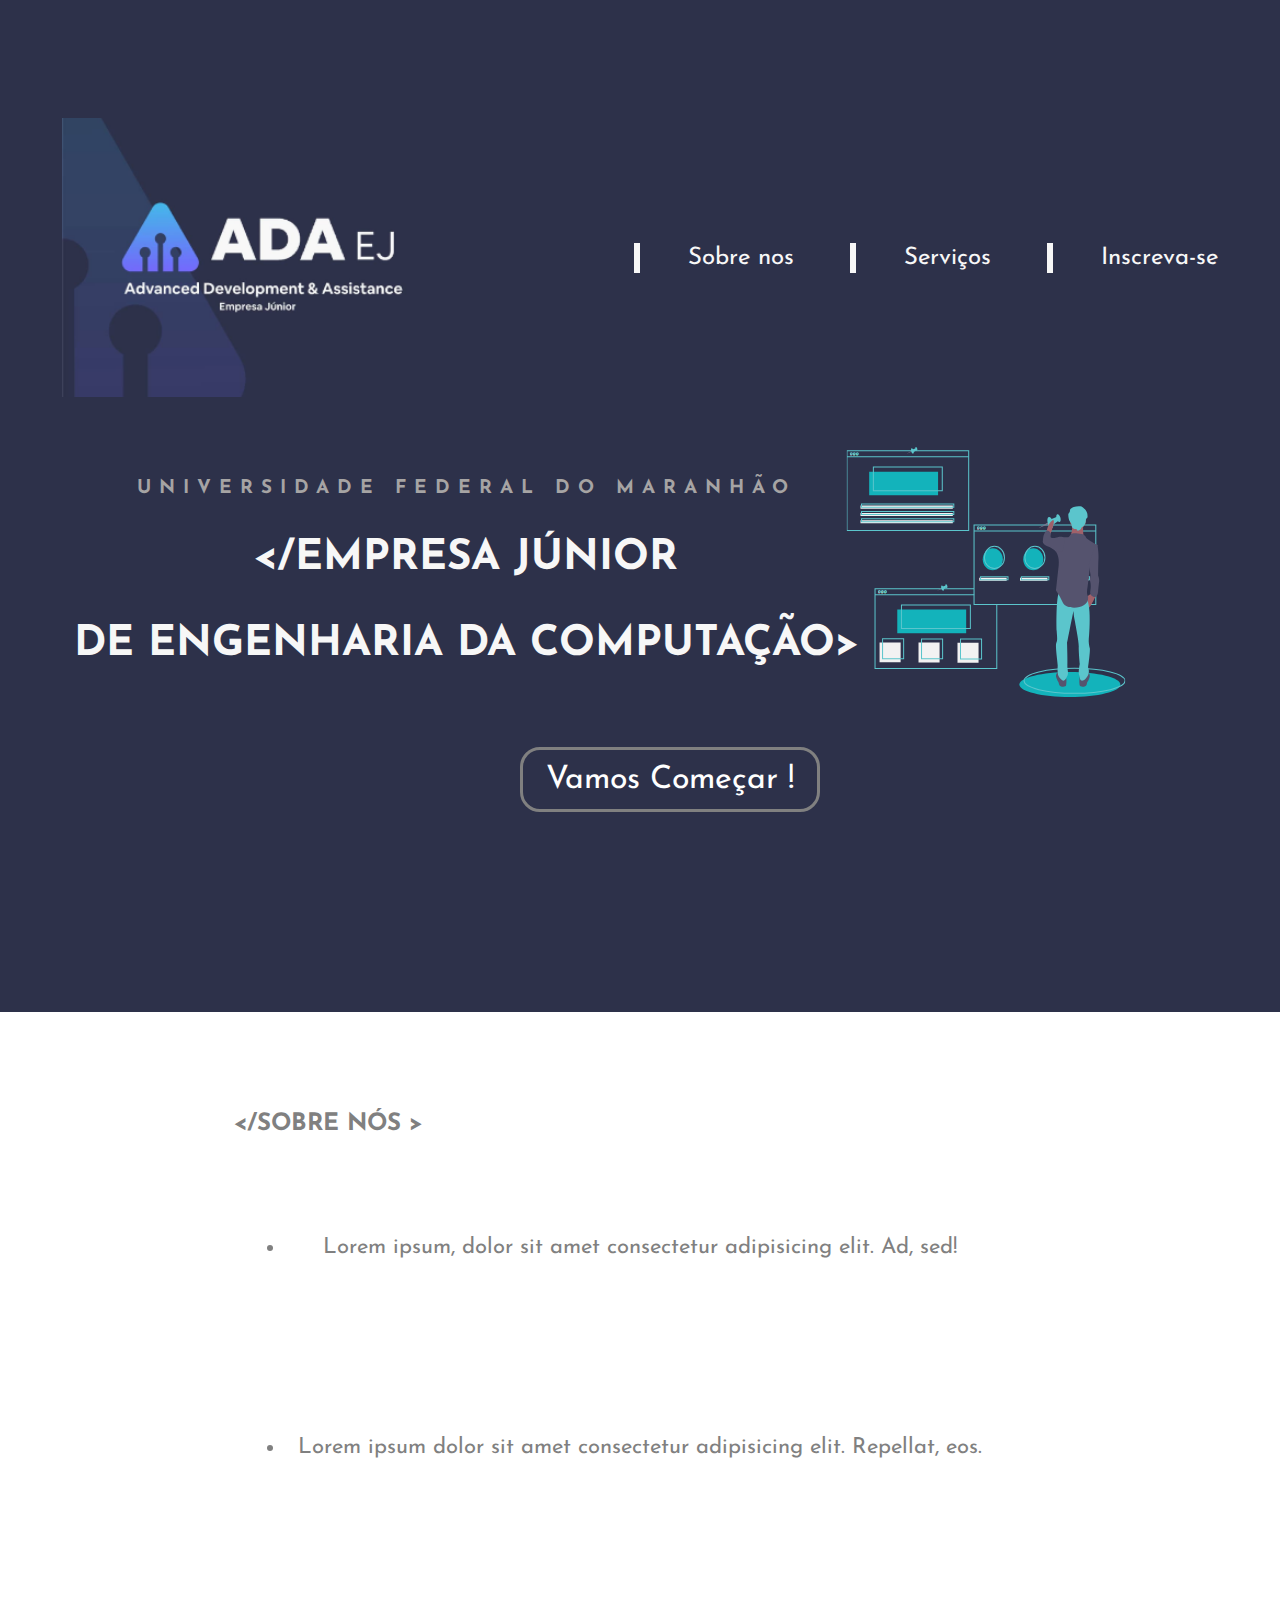
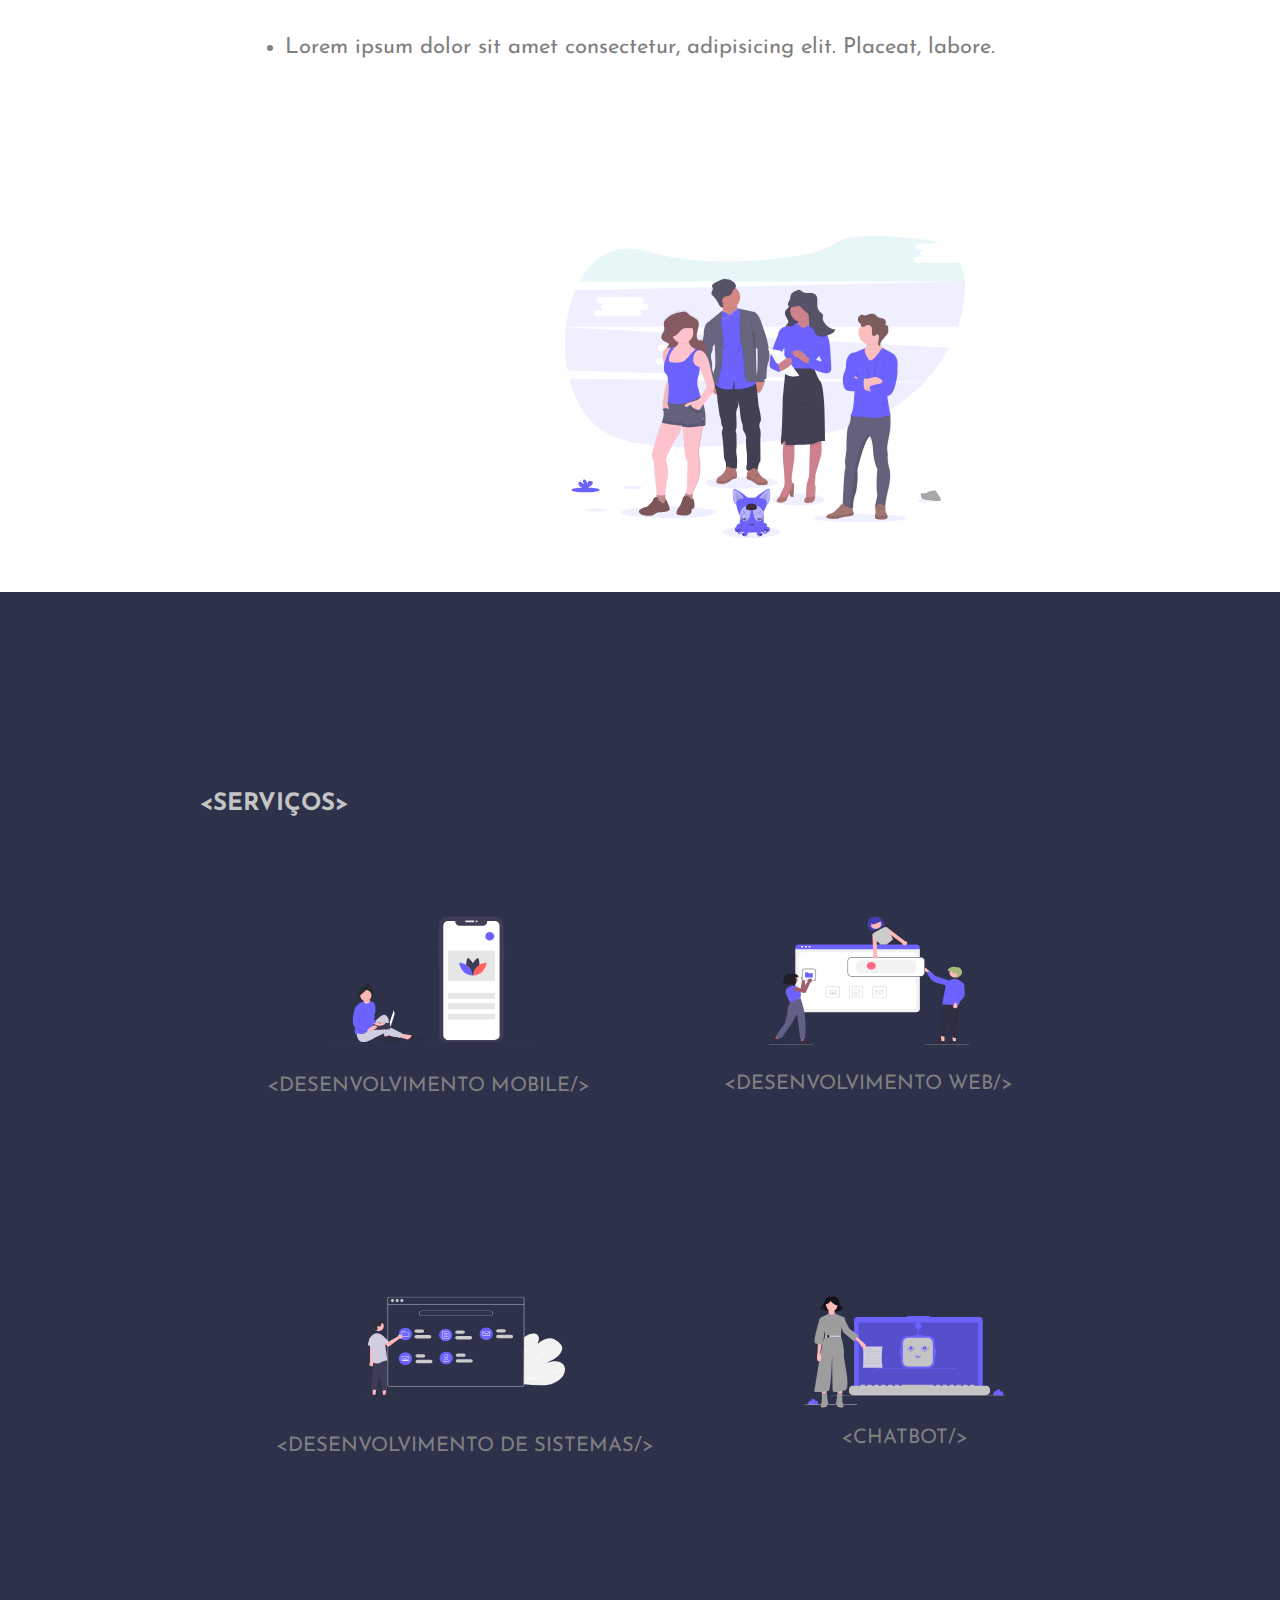
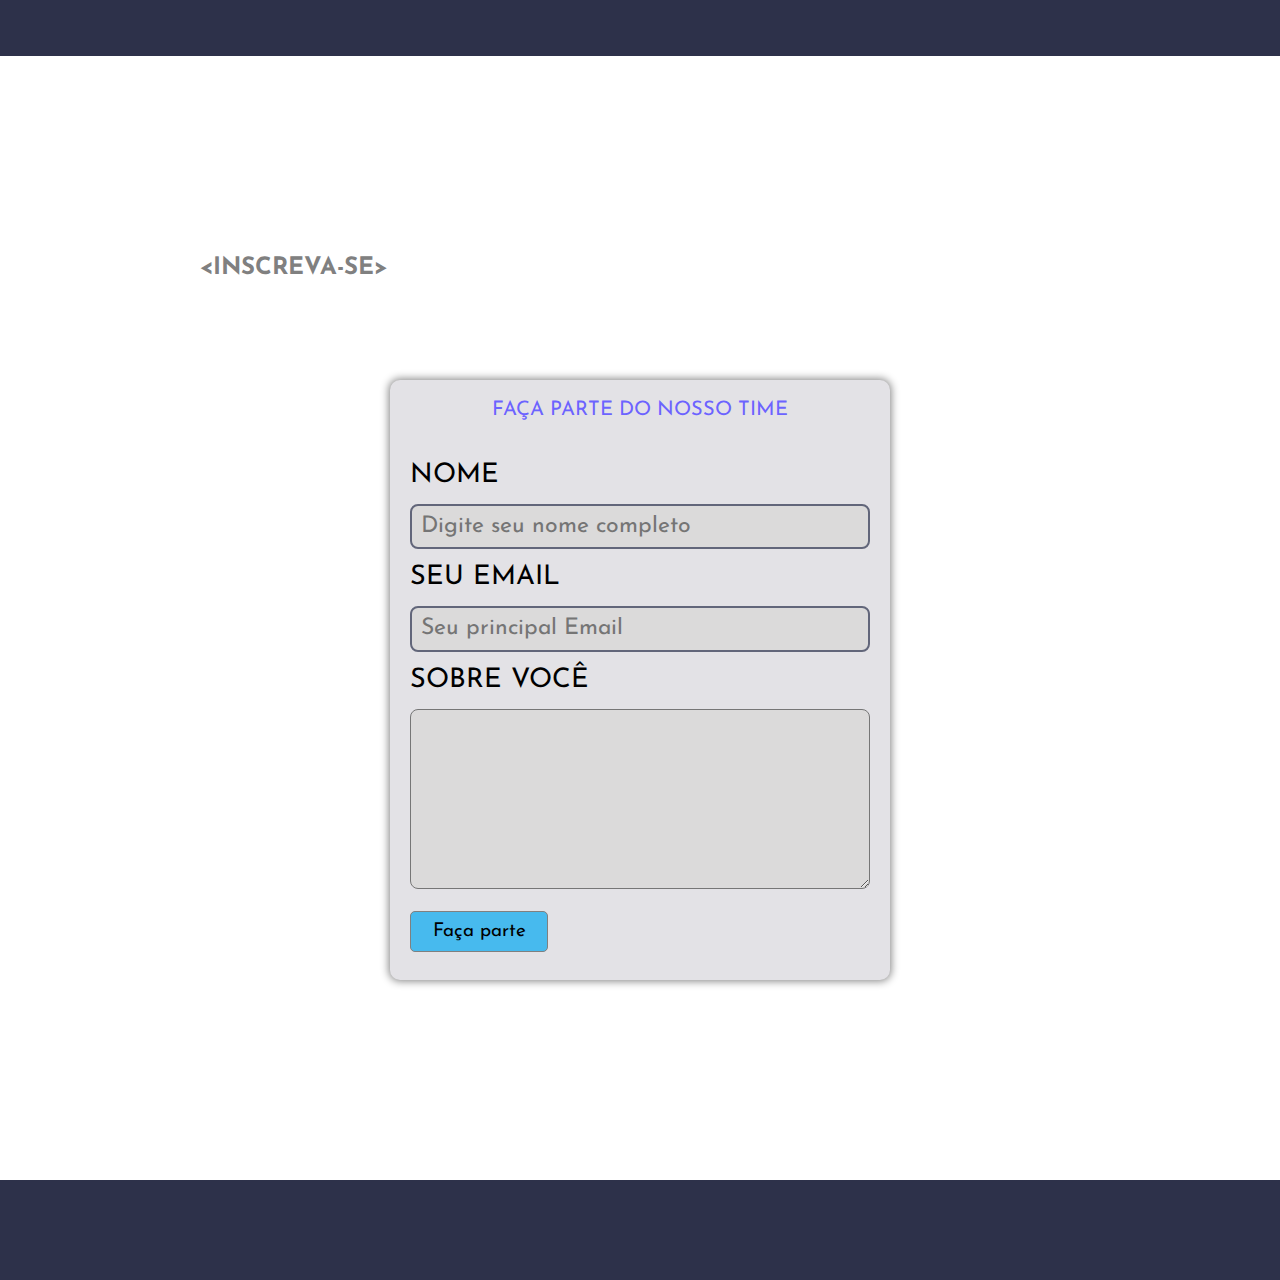
<file: Landing-page-ada/index.html>
<!DOCTYPE html>
<html lang="pt-br">
<head>
    <meta charset="UTF-8">
    <meta http-equiv="X-UA-Compatible" content="IE=edge">
    <meta name="viewport" content="width=device-width, initial-scale=1.0">
    <link rel="stylesheet" href="style.css">
    <title>LANDING PAGE ADA</title> 
</head>
<body class="pagina1">
    <header>
        <img class='imglogo' src="imagens/Logo ADA.png" alt="logo-ada">
      
        <nav >
            <a class ='menu1' ></a> Sobre nos</li>
            <a class ='menu2' ></a> Serviços</li>
            <a class ='menu3' ></a>Inscreva-se</li>
        </nav>
    </header>
      
    <div class="titulos">
      
        <div class="items">
            <h1 class="empresa" > <P class =" universidade"> UNIVERSIDADE FEDERAL DO MARANHÃO</P> &lt;/EMPRESA JÚNIOR <br><br> DE ENGENHARIA DA COMPUTAÇÃO&gt; </h1>
            <img class="imagem1"src="imagens/imgtela1.svg" alt="">
        </div>
        <button class="botao1"> Vamos Começar ! </button>
    
        </div>
     
    </div>
    
    <div class="back2">
        
        <div class="pagina2">
        
                <div class="items2">
                    <h2 class='titulo2'>&lt;/SOBRE NÓS &gt;</h2>
                    <ul class="listasobre">
                        <li class="l1">Lorem ipsum, dolor sit amet consectetur adipisicing elit. Ad, sed! </li>
                        <li class="l1">Lorem ipsum dolor sit amet consectetur adipisicing elit. Repellat, eos.</li>
                        <li class="l1">Lorem ipsum dolor sit amet consectetur, adipisicing elit. Placeat, labore.</li>
                        </ul>
                        <img class= "img2" src="imagens/undraw_team_spirit_hrr4 1.svg" alt="img 2" srcset="">
                </div>
            </div>
        </div>
    </div>
    <div class="servicos">
        <div class="pagina3">
            <h2 class='titulo3'>&lt;SERVIÇOS&gt;</h2>
            <div class="linha1">
                <div class="desenvmob">
                    <img class="imgmob" src="imagens/img serviços/desenvolvemob.svg" alt="desenvmob" srcset="">
                    <a href="#">&lt;DESENVOLVIMENTO MOBILE/&gt;</a>
                </div>
                <div class="desenvweb">
                    <img class="imgmob" src="imagens/img serviços/desenvolveweb.svg" alt="">
                    <a  href="#">&lt;DESENVOLVIMENTO WEB/&gt; </a></div>
            </div>
            <div class="linha2">
                <div class="desenvsist">
                    <img class="imgmob" src="imagens/img serviços/desenvolvesist.svg" alt="">
                    <a href="#">&lt;DESENVOLVIMENTO DE SISTEMAS/&gt;</a>
                </div>
                <div class="chatbot">
                    <img class="imgmob" src="imagens/img serviços/chatbot.svg" alt="">
                    <a href="#">&lt;CHATBOT/&gt;</a>
                </div>
                
            </div>
        </div>

    </div>
    <div class="container">
        <h2 class='titulo3'>&lt;INSCREVA-SE&gt;</h2>
        <form class="pagina4">
                <div class="tituloform"> FAÇA PARTE DO NOSSO TIME</div>
                <br>
                <div class="formu">
            
                    <div>
                        <label> NOME</label>
                        <input class="espaco" type="text" name="nome" id="nome" placeholder="Digite seu nome completo">
                    </div>
                    <div>
                        <label for="">SEU EMAIL</label>
                        <input class="espaco" type="text" placeholder="Seu principal Email">
                    </div>
                    <label for="">
                        
                        <label for="">SOBRE VOCÊ</label>
                        <textarea class=""name="" id="" cols="30" rows="10"></textarea>
                        
                    </label>
                </div>
                <input class='botaoform' type="submit" value="Faça parte">
        </form>
    </div>
    <footer>
        <div class="rodape">
         

        </div>

    </footer>

</body>
</html>
</file>
<file: Landing-page-ada/style.css>
@import url('https://fonts.googleapis.com/css2?family=Josefin+Sans:wght@400;700&display=swap');

*{
font-family: 'Josefin Sans', sans-serif;
margin: 0;
padding: 0;
box-sizing: border-box ;
}

.pagina1{  
    background: #2D314A;
    color: #F7F7F7;
    height: 100%;
    width: 100%;
}

header{
    display: flex;
    flex-direction: row;
    align-items: center;
    justify-content: space-around;
    margin-top: 118px;
    font-size: 24px;
    padding-left: 0px;
}

.titulos{
    min-width: 300px;
    max-width: 2000px;
    margin: auto;
    margin-top: 50px;
}
.imglogo{
    width: 400px;
    display: inline-block;
    min-width: 320px;
    
    
}
nav > a{
    margin: 48px;
    border: solid;
    
}
   

.universidade{
    box-sizing: border-box;
    display: block;
    max-width: 700px;
    min-width: 300px;
    font-size: 45%;
    color: rgb(166, 164, 164);
    margin-top: 64px;
    margin: auto;
    margin-bottom: 5%;
    letter-spacing: 8px;
}

.items{
    display: flex;
    align-items: center;
    justify-content: space-around;
    margin-left: -60px;
    
}  

.empresa{
    display: block;
    text-align: center;
    font-size: 42px;
    margin-left: 0px;
    
}
.imagem1{
    height: 250px;
    margin-left: -300px;
    min-width: 320px;
    min-height: 200px;
    
}

.botao1{
    display: block;
    margin-top: 50px;
    margin-left: 520px;
    height: 65px;
    width: 300px;
    font-size: 32px;
    border: solid gray;
    border-radius: 20px 20px 20px 20px;
    background-color: #2D314A ;
    color: white;
   

}
.botao1:hover{
    background-color: #47BAE9;
    color: #2D314A;
    border: none;
}
.back2{
    background-color: rgb(255, 255, 255);
    text-align: center;

    width: 100%;
    height: auto;

    
}

.pagina2{

    color: grey;
    margin: auto;
    margin-top: 200px;
    display: flexbox;
    
}
.listasobre{
    margin-left: auto;
    display: inline-block;
    margin-top: 100px;
}
.titulo2{
    width: 400px;
    min-width: 320px;
    justify-content: space-around;
    padding-top: 100px;
    margin-left: 10%;
    
}

.img2{
    display: inline-block;
    margin-left: 250px;
    margin-bottom: 50px;
    max-width: 400px;
    min-width: 100px;
}  
.l1{
    height: 200px;
    font-size: 22px;
    
}
.servicos{
    margin: auto;
    text-align: center;
}
.titulo3{
    text-align:left;
    margin-bottom: 100px;
}
.pagina3{
    margin: auto;
    display: block;
    padding: 200px;
    color: #C4C4C4 ;

}
.pagina3 a{
    margin-top: 10%;
    text-decoration: none;
    color: gray;
}
.pagina3 a:hover{
    color: white;
}
.linha1{
    display: flex;
    flex-direction: row;
    justify-content: space-around;
    margin-bottom: 200px;
}

.desenvmob{
    display: flex;
    flex-direction: column;
    text-align: center;
    align-items: center;
    font-size: 20px;
    
}
.imgmob{
    width: 200px;
}
.desenvweb{
    
    display: flex;
    flex-direction: column;
    text-align: center;
    align-items: center;
    font-size: 20px;
}
.linha2{
    display: flex;
    flex-direction: row;
    justify-content: space-around;

}
.desenvsist{
    display: flex;
    flex-direction: column;
    text-align: center;
    align-items: center;
    font-size: 20px;
}
.chatbot{
    display: flex;
    flex-direction: column;
    text-align: center;
    align-items: center;
    font-size: 20px;

}

.container{
    background-color:  rgb(255, 255, 255);
    display: block;
    padding: 200px;
    color: gray;
   

}
.pagina4{
   
    display: block;
    padding: 20px;
    color: gray;
    height: 600px;
    background-color: #E3E2E6 ;
    margin: auto;
    border-radius: 10px;
    border-color: gray;
    box-shadow: 0px 0px 8px 1px;
    font-size: 27px;
    min-width: 300px;
    max-width: 500px;
    
}


.listforme{
    list-style-type: none;
    
}
.formu label{
    margin-top: 15px;
    margin-bottom: 15px;
    display: block;
    color: black;
    

    
}
.tituloform{
    text-align: center;
    font-size: 20px;
    color: #6C63FF;
}
.espaco{
    width: 100%;
    padding: 2%;
    border-radius: 8px;
    background-color: #DBDADA;
    text-decoration: none;
    border: solid  #62667a 2px;
    font-size: 23px;
    box-shadow: none;

    
}
.espaco:hover{
    box-shadow: 0px 0px 3px 0px ;
}
textarea{
    width: 100%;
    border-radius: 8px;
    background-color: #DBDADA;
    padding: 2%;
    font-size: 16px;
}
.botaoform{
    padding: 10px;
    background-color:  #47BAEe;
    border: 1px solid gray;
    cursor: pointer;
    width: 30%;
    font-size: 70%;
    border-radius: 5px;
}
.rodape{
    height: 100px;

}
</file>
